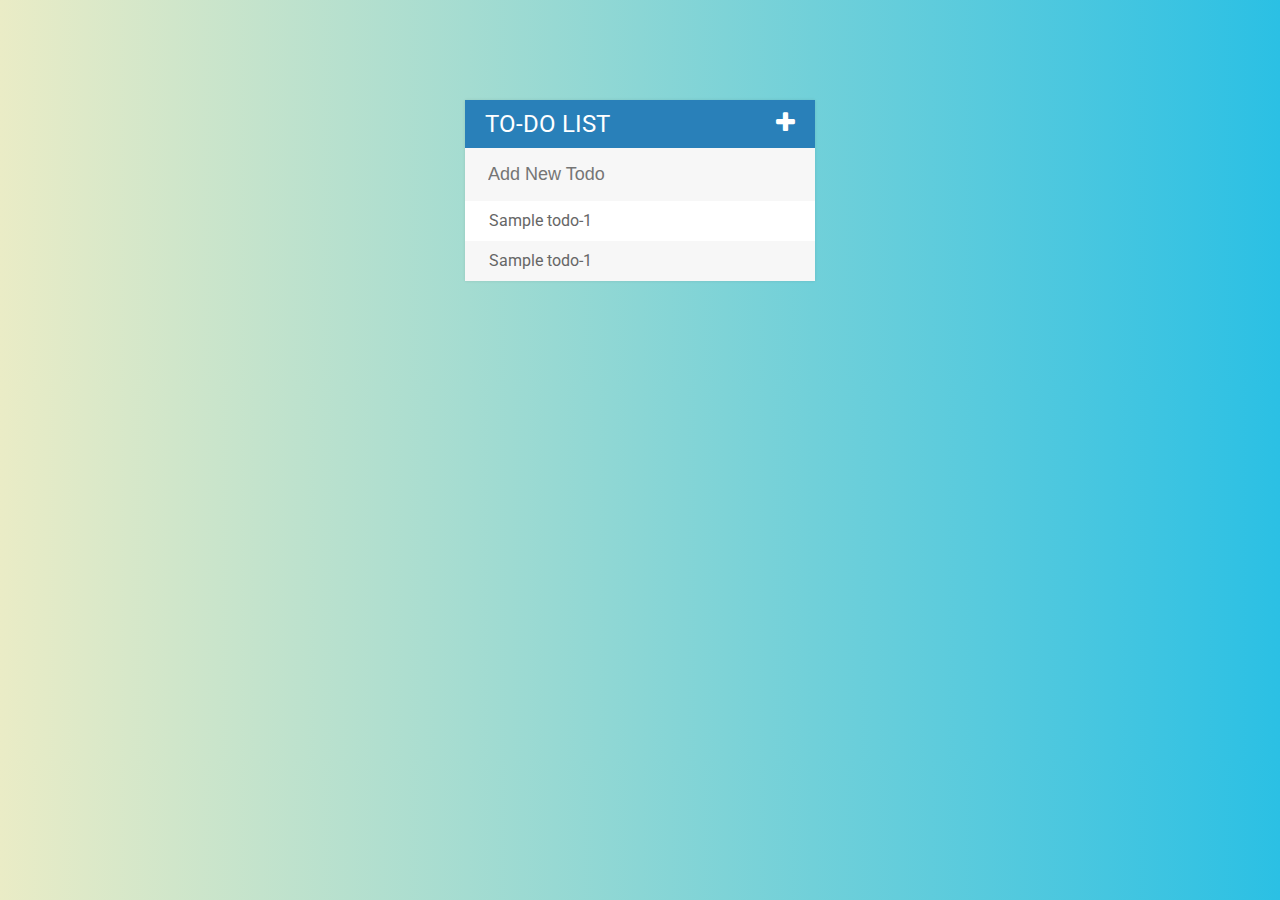
<file: toDo/index.html>
<!DOCTYPE HTML>
<html lang="en-US">
<head>
	<meta charset="UTF-8">
	<title>Todo List</title>
	<!-- css -->
	<link rel="stylesheet" href="assets/css/todos.css" />
	<!-- font roboto -->
	<link href="https://fonts.googleapis.com/css?family=Roboto:400,500,700" rel="stylesheet">
	<link href="https://maxcdn.bootstrapcdn.com/font-awesome/4.7.0/css/font-awesome.min.css" rel="stylesheet">
	<!-- jQuery -->
	<script type="text/javascript" src="assets/js/lib/jquery-3.2.1.min.js"></script>
	
	
</head>
<body>
	<div id="container"> 
		<h1>To-Do List <i class="fa fa-plus" ></i> </h1>
		<input type="text" placeholder="Add New Todo"/>
		<ul>
			<li><span><i class="fa fa-trash" ></i> </span> Sample todo-1</li>
			<li><span><i class="fa fa-trash" ></i> </span> Sample todo-1</li>
		</ul>

	</div>
	
	<!-- custom script -->
	<script type="text/javascript" src="assets/js/todos.js"></script>
</body>
</html>
</file>
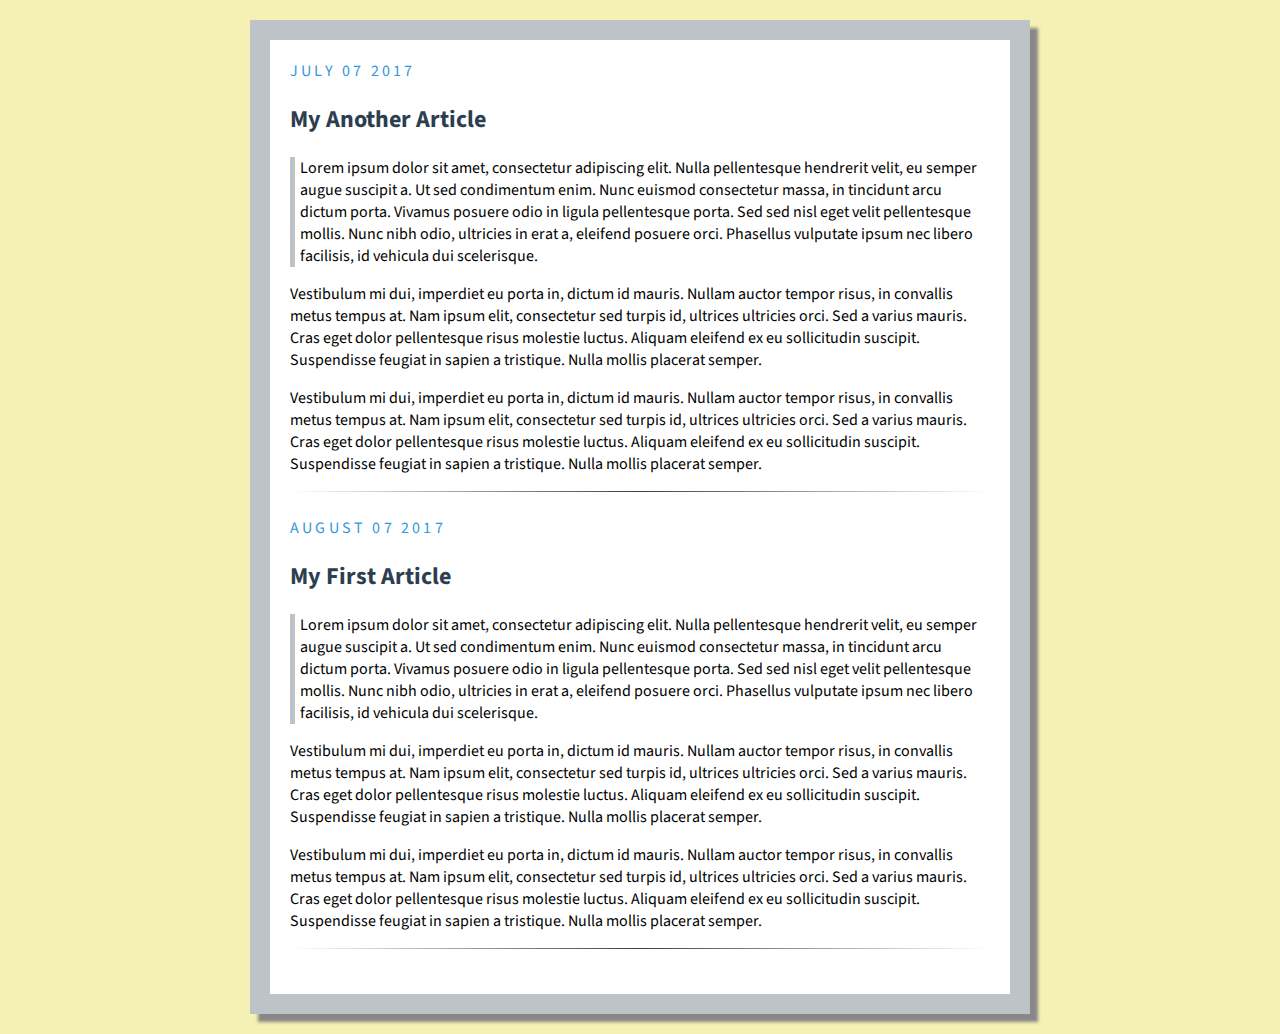
<file: BlogExercise/myBlog.html>
<!DOCTYPE HTML>
<html lang="en-US">
<head>
	<meta charset="UTF-8">
	<title>myBlog</title>
	<link href="https://fonts.googleapis.com/css?family=Source+Sans+Pro:400,700" rel="stylesheet"> 
	<link rel="stylesheet" href="style.css" />
</head>
<body>
	<div>
		<div class="post"> 
			<div class="date">July 07 2017</div>
			<h2 class="heading">My Another Article</h2>
			<p class="quote">Lorem ipsum dolor sit amet, consectetur adipiscing elit. Nulla pellentesque hendrerit velit, eu semper augue suscipit a. Ut sed condimentum enim. Nunc euismod consectetur massa, in tincidunt arcu dictum porta. Vivamus posuere odio in ligula pellentesque porta. Sed sed nisl eget velit pellentesque mollis. Nunc nibh odio, ultricies in erat a, eleifend posuere orci. Phasellus vulputate ipsum nec libero facilisis, 
			id vehicula dui scelerisque. </P>

			<p>Vestibulum mi dui, imperdiet eu porta in, dictum id mauris. Nullam auctor tempor risus, in convallis metus tempus at. Nam ipsum elit, consectetur sed turpis id, ultrices ultricies orci. Sed a varius mauris. Cras eget dolor pellentesque risus molestie luctus. Aliquam eleifend ex eu sollicitudin suscipit. Suspendisse feugiat in sapien a tristique. 
			Nulla mollis placerat semper.</p>
			<p>Vestibulum mi dui, imperdiet eu porta in, dictum id mauris. Nullam auctor tempor risus, in convallis metus tempus at. Nam ipsum elit, consectetur sed turpis id, ultrices ultricies orci. Sed a varius mauris. Cras eget dolor pellentesque risus molestie luctus. Aliquam eleifend ex eu sollicitudin suscipit. Suspendisse feugiat in sapien a tristique. 
			Nulla mollis placerat semper.</p>
			<hr />
		</div>
		
		<div class="post"> 
			<div class="date">August 07 2017</div>
			<h2 class="heading">My First Article</h2>
			<p class="quote">Lorem ipsum dolor sit amet, consectetur adipiscing elit. Nulla pellentesque hendrerit velit, eu semper augue suscipit a. Ut sed condimentum enim. Nunc euismod consectetur massa, in tincidunt arcu dictum porta. Vivamus posuere odio in ligula pellentesque porta. Sed sed nisl eget velit pellentesque mollis. Nunc nibh odio, ultricies in erat a, eleifend posuere orci. Phasellus vulputate ipsum nec libero facilisis, 
			id vehicula dui scelerisque. </P>

			<p>Vestibulum mi dui, imperdiet eu porta in, dictum id mauris. Nullam auctor tempor risus, in convallis metus tempus at. Nam ipsum elit, consectetur sed turpis id, ultrices ultricies orci. Sed a varius mauris. Cras eget dolor pellentesque risus molestie luctus. Aliquam eleifend ex eu sollicitudin suscipit. Suspendisse feugiat in sapien a tristique. 
			Nulla mollis placerat semper.</p>
			<p>Vestibulum mi dui, imperdiet eu porta in, dictum id mauris. Nullam auctor tempor risus, in convallis metus tempus at. Nam ipsum elit, consectetur sed turpis id, ultrices ultricies orci. Sed a varius mauris. Cras eget dolor pellentesque risus molestie luctus. Aliquam eleifend ex eu sollicitudin suscipit. Suspendisse feugiat in sapien a tristique. 
			Nulla mollis placerat semper.</p>
			<hr />
		</div>
	</div>
</body>
</html>
</file>
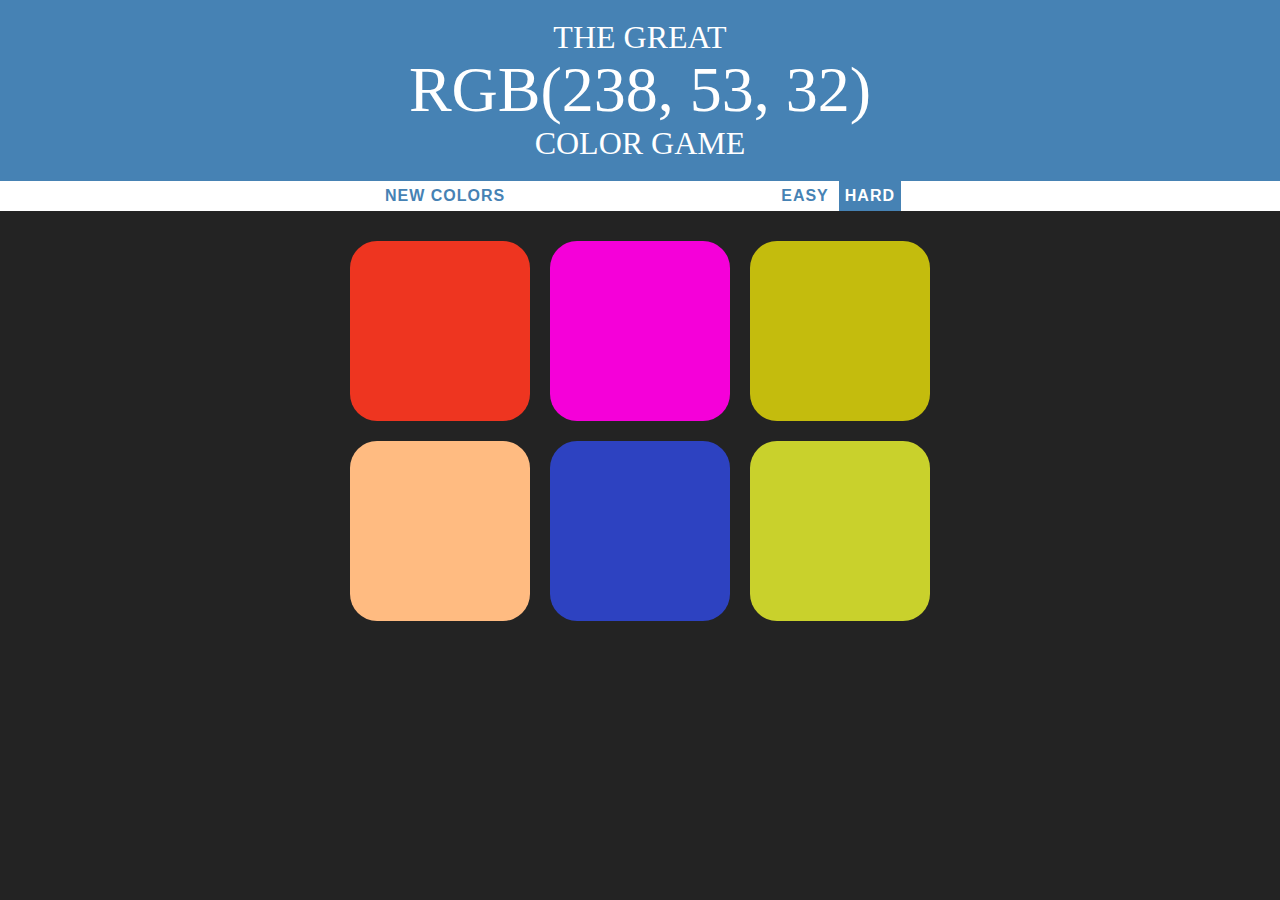
<file: colorGame/colorGame.html>
<!DOCTYPE HTML>
<html lang="en-US">
<head>
	<meta charset="UTF-8">
	<title>Color Game</title>
	<link rel="stylesheet" href="color.css" />
</head>
<body>
	<div id="header">
		<h1>The Great 
		<br />
		<span id="selected">RGB </span> 
		<br />
		Color Game</h1>
	</div>
	<div id="stripe">
		<button id="reset">New Colors</button>
		<span id="message"></span>
		<button class="mode">Easy</button>
		<button class="mode selectedMode" >Hard</button>
	</div>
	<div id="container"> 
		<div class="square"></div>
		<div class="square"></div>
		<div class="square"></div>
		<div class="square"></div>
		<div class="square"></div>
		<div class="square"></div>
	</div>
	<div id="footer"></div>
	<script type="text/javascript" src="color.js" ></script>
</body>
</html>
</file>
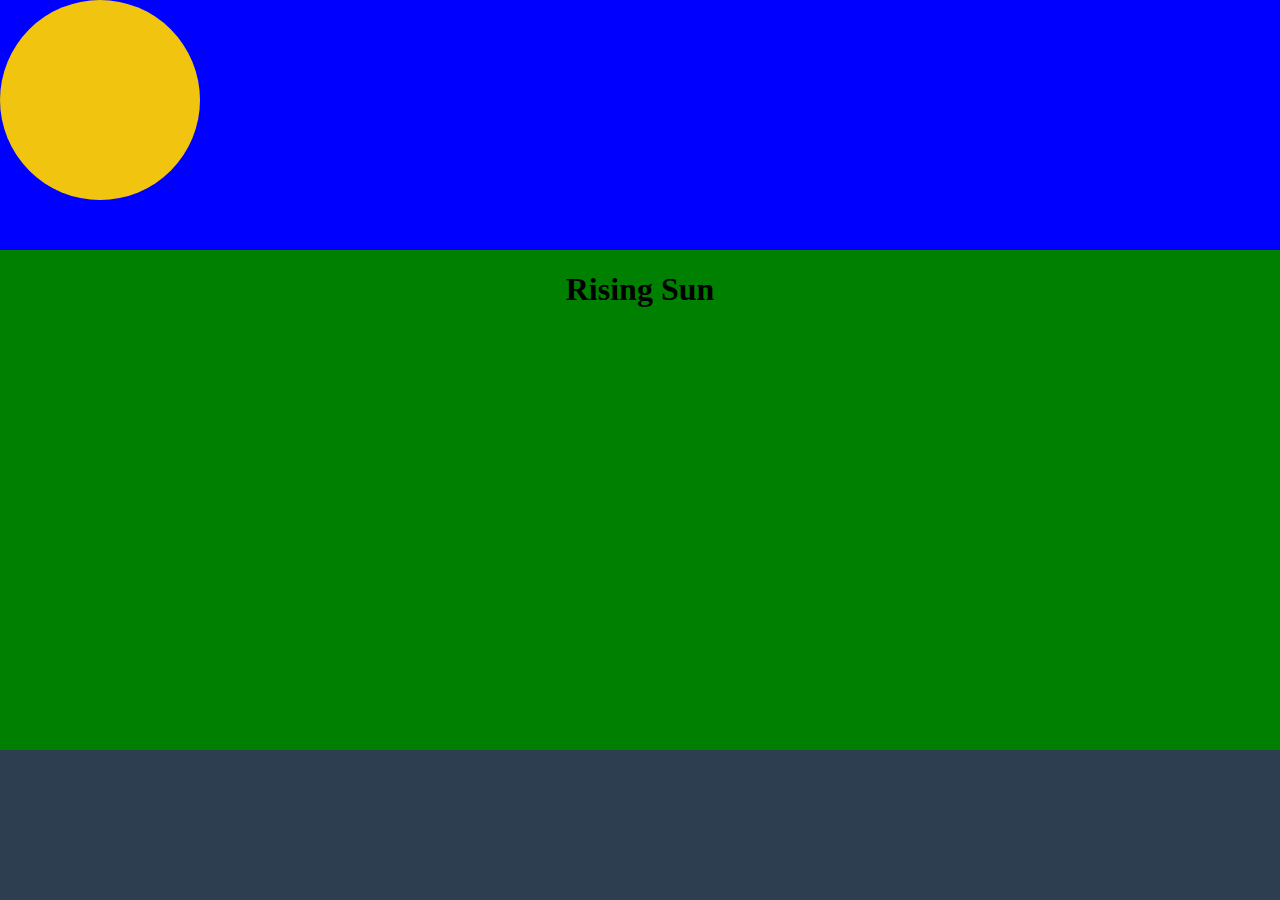
<file: Sun/sun.html>
<!DOCTYPE HTML>
<html lang="en-US">
<head>
	<meta charset="UTF-8">
	<title>KeyFrame</title>
	<link rel="stylesheet" href="keyframe.css" />
</head>
<body>
	<!-- <p class="rainbow" >Keyframe</p> -->
	
	<div class="sky">
		<div class="sun"> </div>
	</div>
	<div class="land">
	
	<h1>Rising Sun</h1>
	</div>
	
</body>
</html>
</file>
<file: toDo/assets/css/todos.css>
/* body{ */
	/* background: red */
/* } */

body{
	font-family: 'Roboto', sans-serif;
	background: #2BC0E4;  /* fallback for old browsers */
	background: -webkit-linear-gradient(to right, #EAECC6, #2BC0E4);  /* Chrome 10-25, Safari 5.1-6 */
	background: linear-gradient(to right, #EAECC6, #2BC0E4); /* W3C, IE 10+/ Edge, Firefox 16+, Chrome 26+, Opera 12+, Safari 7+ */

}

h1{
	background: #2980b9;
	color: white;
	margin: 0;
	padding: 10px 20px;
	text-transform: uppercase;
	font-size: 24px;
	font-weight: normal;
}

ul{
	list-style: none;
	margin: 0;
	padding: 0;
}

li{
	background: #fff;
	height: 40px;
	line-height: 40px; 
	color: #666;
}

/* for every other li */
li:nth-child(2n){
	background: #f7f7f7;
}

input{
	font-size: 18px;
	color: #2980b9;
	background-color: #f7f7f7;
	width: 100%;
	padding: 13px 13px 13px 20px;
	box-sizing: border-box;
	border: 3px solid rgba(0,0,0,0);
	
}

input:focus{
	background: #fff;
	border: 3px solid #2980b9;
	outline: none; 
}
/* make effects on trash */

span{
	background: #e74c3c;
	height: 40px;
	width: 0px;
	margin-right: 20px;
	text-align: center;
	color: white;
	display: inline-block;
	transition: 0.2s linear;
	opacity: 0;
}

li:hover span{ /* hover li inside span */
	width: 40px;
	opacity: 1.0;
}
/* end  effects on trash */
.fa-plus{
	float: right;
}

#container{
	margin: 100px auto;
	width: 350px;
	background: #f7f7f7;
	box-shadow: 0 0 3px rgba(0, 0, 0, 0.1);
}

.completedTask{
	color: gray;
	text-decoration: line-through;
}
</file>
<file: BlogExercise/style.css>
/* dfs */
html{
	background-color: #f5f0b3
}
body{
	margin:20px auto ;
	max-width: 700px;
	width: 80%;
	border: 20px solid #bdc3c7;
	background-color:white;
	padding:20px;
	font-family:source sans pro;
	box-shadow: 8px 8px 3px #888888;
}

h2{
	color:#2c3e50;
}

hr {
    border: 0;
    height: 1px;
    background-image: linear-gradient(to right, rgba(0, 0, 0, 0), rgba(0, 0, 0, 0.75), rgba(0, 0, 0, 0));
}

.post{
	margin-bottom: 25px
}
.quote{
	border-left: 5px solid #bdc3c7;
	padding-left: 5px;
}

.date{
	color: #3498db;
	text-transform: Uppercase;
	letter-spacing: 0.2rem;
}

/* #2c3e50 */
</file>
<file: colorGame/color.css>
body{
	background: #232323;
	margin: 0;
	font-family: "Montserrat", "Avenir", "Tahoma";
}

h1{
	color: white;
	text-align: center;
	text-transform: uppercase;
	background: steelblue;
	margin: 0;
	font-weight: normal;
	padding: 20px 0;
	line-height: 1.1;
}

#container{
	max-width: 600px;
	width: 60%;
	margin: 0 auto; /*to place the container in center */
	padding-top: 20px;
}

.square{
	width: 30%;
	background: red;
	padding-bottom: 30%;
	margin: 1.66%;
	float: left;
	border-radius: 15%;
	transition: background .5s;
	-webkit-transition: background .5s; /* Safari */
	-moz-transition: background .5s; /* mozila */
}
span{

}

#stripe{
	background-color: white;
	color: black;
	height: 30px;
	text-align: center;
}

.selectedMode{
	color: white;
	background-color: steelblue;
}

#selected{
	font-size: 200%;
}

#message{
	display: inline-block; /* to get the space between buttons */
	width: 20%;
}


button{
	border: none;
	background: none;
	text-transform: uppercase;
	height: 100%;
	font-weight: 700;
	color: steelblue;
	letter-spacing: 1px;
	font-size: inherit;
	transition: all 0.3s;
	-webkit-transition: all 0.3s; /* Safari */
	-moz-transition: all 0.3s; /* mozila */
	outline: none; /*to eliminate the outline from button */
}

button:hover{
	color: white;
	background-color: steelblue;
}
</file>
<file: Sun/keyframe.css>
body{
	/* background:teal; */
	margin: 0 0 0 0;
	background-color: #2c3e50;
}



/* start with @keyframes and need to give a name > {} */

@keyframes rainbowtext {
	
	0%{
		color: red;
		font-size: 20px;
	}
	
	25%{
		color: orange;
		font-size: 30px;
	}
	50%{
		color: yellow;
		font-size: 40px;
	}
	
	75%{
		color: green;
		font-size: 30px;
	}
	100%{
		color: blue;
		font-size: 20px;
	}
}

/* p{ */
	/* animation-name: rainbowtext; */
	/* animation-duration: 3s; */
	/* animation-timing-function: linear; */
	/* animation-delay: 0s; */
	/* animation-iteration-count: infinite; */
/* } */


/* rising sun */

h1{
	text-align: center;
}
div.sky{
	height: 250px;
	background: blue;
	width: 100%;
	/* for animation */
	animation-name: skystates; 
	animation-duration: 5s; 
	animation-timing-function: linear; 
	animation-delay: 0s; 
	animation-iteration-count: infinite; 
}

div.land{
	height:500px;
	width: 100%;
	background: green;
	position: absolute;
}

div.sun{
	width: 200px;
	height: 200px;
	border-radius: 50%;
	background: #f1c40f;
	
	/* for animation */
	animation-name: risingsun; 
	animation-duration: 5s; 
	animation-timing-function: linear; 
	animation-delay: 0s; 
	animation-iteration-count: infinite; 
	
}

@keyframes skystates{
	0%{
		background: #2c3e50;;
	}
	
	20%{
		background: #ffb7bb;
	}
	
	30%{
		background: #008edc;
	}
	60%{
		background: #008edc;
	}
	80%{
		background: #ffb7bb;
	}
	100%{
		background: #2c3e50;
	}
	
	
}

@keyframes risingsun{
	0%{
		background: red;
		transform:translate(-25%, 100%);
	}
	
	25%{
		background: #f1c40f;
		transform:translate(150%, 0%);
	}
	
	50%{
		background: #f1c40f;
		transform:translate(325%, -50%);
	}
	75%{
		background: yellow;
		transform:translate(500%, 0%);
	}
	100%{
		background: red;
		transform:translate(675%, 100%);
	}
	
}
</file>
